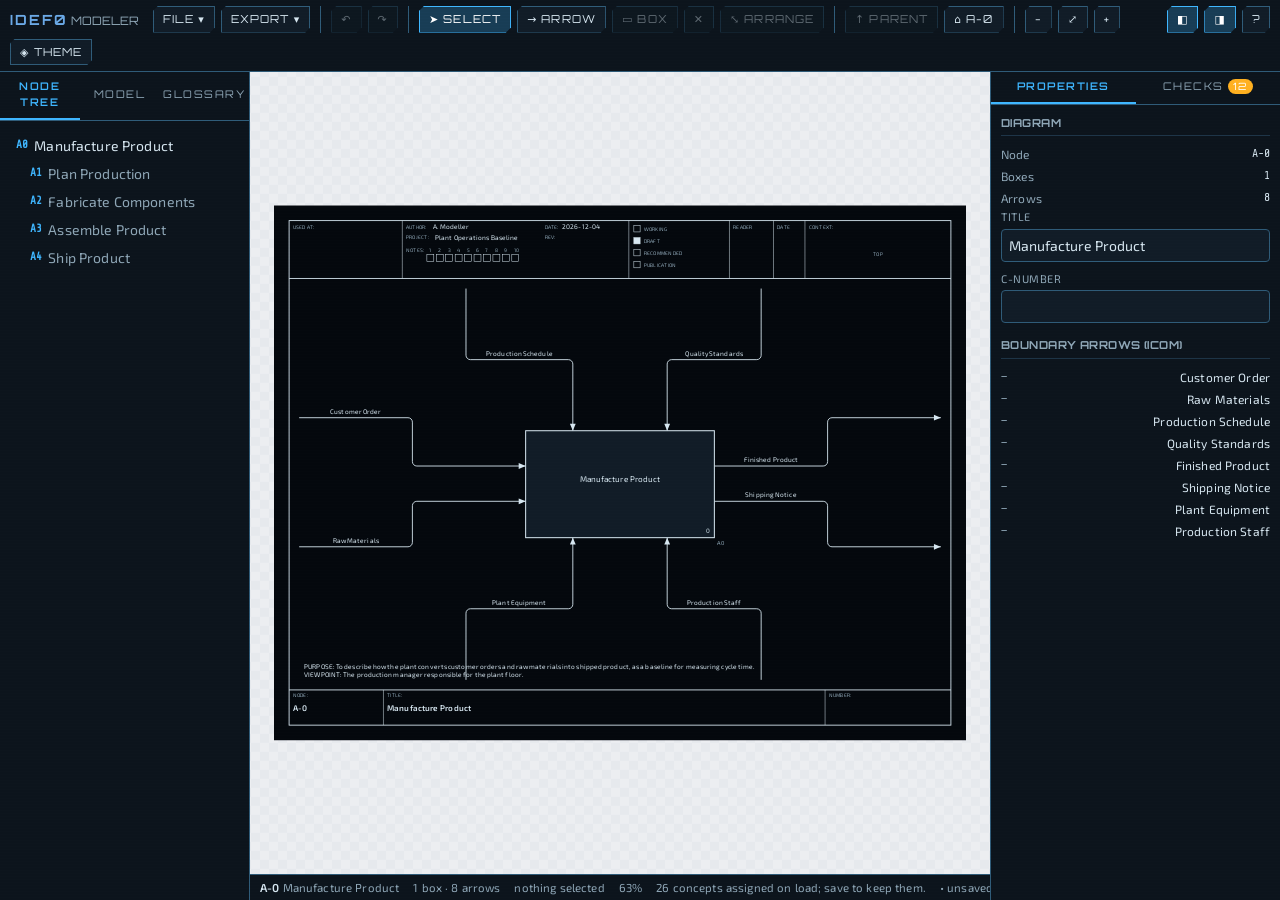
<file: index.html>
<!doctype html>
<html lang="en">
<head>
<meta charset="utf-8">
<meta name="viewport" content="width=device-width, initial-scale=1">
<title>IDEF0 Modeler</title>
<link rel="stylesheet" href="ui-kit/css/kit.css">
<link rel="stylesheet" href="ui-kit/adapters/idef0.css">
<link rel="stylesheet" href="src/styles.css">
<!-- Applied before first paint so the page never flashes unthemed. -->
<script type="module">
  import { initTheme } from './ui-kit/js/theme.js';
  initTheme({ app: 'idef0' });
</script>
<script type="module" src="ui-kit/js/theme-picker.js"></script>
</head>
<body>
  <div id="app">
    <header id="toolbar"></header>
    <div id="body">
      <aside id="left">
        <div class="panel-tabs" data-group="left">
          <button class="tab active" data-tab="tree">Node Tree</button>
          <button class="tab" data-tab="modelprops">Model</button>
          <button class="tab" data-tab="glossary">Glossary</button>
        </div>
        <div class="panel-body">
          <section id="tree" class="tabpane active"></section>
          <section id="modelprops" class="tabpane"></section>
          <section id="glossary" class="tabpane"></section>
        </div>
      </aside>
      <main id="center">
        <div id="canvas-wrap">
          <svg id="canvas" xmlns="http://www.w3.org/2000/svg"></svg>
          <div id="inline-editor" hidden><input type="text" spellcheck="false"></div>
        </div>
        <div id="statusbar"></div>
      </main>
      <aside id="right">
        <div class="panel-tabs" data-group="right">
          <button class="tab active" data-tab="props">Properties</button>
          <button class="tab" data-tab="checks">Checks <span id="checkcount" class="badge"></span></button>
        </div>
        <div class="panel-body">
          <section id="props" class="tabpane active"></section>
          <section id="checks" class="tabpane"></section>
        </div>
      </aside>
    </div>
  </div>
  <div id="modal-root"></div>
  <input type="file" id="file-input" accept=".idef0.json,.json,.xml" hidden>
  <script type="module" src="src/main.js"></script>
</body>
</html>
</file>
<file: ui-kit/css/kit.css>
/*
 * Toolkit UI — everything in one stylesheet.
 *
 * No-build apps:  <link rel="stylesheet" href="../ui-kit/css/kit.css">
 * Bundled apps:   import 'ui-kit/css/kit.css';
 *
 * Nothing changes on a page until <html> carries `data-sc` (js/theme.js sets it).
 */
@import url('./fonts.css');
@import url('./tokens.css');
@import url('./base.css');
@import url('./components.css');
</file>
<file: ui-kit/adapters/idef0.css>
/*
 * IDEF0 Modeler adapter.
 *
 *   <link rel="stylesheet" href="../ui-kit/css/kit.css">
 *   <link rel="stylesheet" href="../ui-kit/adapters/idef0.css">
 *   <script type="module">
 *     import { initTheme } from '../ui-kit/js/theme.js';
 *     initTheme({ app: 'idef0' });
 *   </script>
 *
 * Tokens are remapped onto the kit; the few generic controls IDEF0 defines
 * (.btn, .tab, .menu-pop) pick up the kit's button and menu treatment.
 *
 * The diagram sheet is intentionally themed dark on screen. SVG/PNG/PDF export
 * should keep rendering on white: when wiring this in, confirm the exporter
 * sets its own sheet colours rather than reading --sheet.
 */
html[data-sc] {
  --bg: var(--sc-bg);
  --panel: var(--sc-panel);
  --panel-2: var(--sc-panel-2);
  --line: var(--sc-line-strong);
  --line-soft: var(--sc-line);
  --ink: var(--sc-text);
  --ink-soft: var(--sc-text-2);
  --accent: var(--sc-accent);
  --accent-soft: rgb(var(--sc-accent-rgb) / 0.16);
  --err: var(--sc-danger);
  --warn: var(--sc-warning);
  --ok: var(--sc-success);
  --sheet: var(--sc-sunken);
  --sheet-ink: var(--sc-text);
  --box: var(--sc-panel-2);
  --font: var(--sc-font-ui);
  --mono: var(--sc-font-mono);
  color-scheme: dark;
}

html[data-sc] #toolbar .brand {
  font-family: var(--sc-font-display);
  letter-spacing: 0.14em;
  text-transform: uppercase;
  color: var(--sc-app);
}

html[data-sc] .btn {
  border-radius: 0;
  font-family: var(--sc-font-display);
  font-size: 11px;
  letter-spacing: 0.1em;
  text-transform: uppercase;
  clip-path: polygon(5px 0, 100% 0, 100% calc(100% - 5px), calc(100% - 5px) 100%, 0 100%, 0 5px);
}
html[data-sc] .btn:hover:not(:disabled) {
  box-shadow: 0 0 10px rgb(var(--sc-glow-rgb) / 0.35);
}
html[data-sc] .btn.on {
  background: rgb(var(--sc-accent-rgb) / 0.25);
  border-color: var(--sc-accent);
  color: #fff;
}

html[data-sc] .menu-pop {
  border-radius: 0;
  background: rgb(var(--sc-panel-2-rgb) / 0.96);
  border-color: var(--sc-line-strong);
  box-shadow: 0 14px 40px rgb(0 0 0 / 0.6), 0 0 24px rgb(var(--sc-glow-rgb) / 0.08);
}

html[data-sc] .panel-tabs .tab {
  font-family: var(--sc-font-display);
  font-size: 10.5px;
  letter-spacing: 0.14em;
  text-transform: uppercase;
}
</file>
<file: src/styles.css>
:root{
  --bg:#eceef1; --panel:#f8f9fa; --panel-2:#ffffff; --line:#c9ced6; --line-soft:#e2e6eb;
  --ink:#1c2024; --ink-soft:#5b6470; --accent:#1f5fa9; --accent-soft:#dbe8f7;
  --err:#b3261e; --warn:#9a6700; --ok:#1a7f37;
  --sheet:#ffffff; --sheet-ink:#111418; --box:#ffffff;
  --font: -apple-system, BlinkMacSystemFont, "Segoe UI", Roboto, Helvetica, Arial, sans-serif;
  --mono: ui-monospace, SFMono-Regular, Menlo, Consolas, monospace;
}
*{box-sizing:border-box}
html,body{height:100%;margin:0}
body{font:13px/1.45 var(--font);color:var(--ink);background:var(--bg);overflow:hidden}
button,input,select,textarea{font:inherit;color:inherit}
#app{height:100vh;display:flex;flex-direction:column}

/* ---------- toolbar ---------- */
#toolbar{display:flex;align-items:center;gap:6px;padding:6px 10px;background:var(--panel);
  border-bottom:1px solid var(--line);flex:0 0 auto;flex-wrap:wrap}
#toolbar .brand{font-weight:700;letter-spacing:.04em;margin-right:8px;white-space:nowrap}
#toolbar .brand small{font-weight:400;color:var(--ink-soft);letter-spacing:0}
.tb-sep{width:1px;align-self:stretch;background:var(--line);margin:0 4px}
.btn{border:1px solid var(--line);background:var(--panel-2);border-radius:5px;padding:4px 9px;cursor:pointer;
  white-space:nowrap;display:inline-flex;align-items:center;gap:5px}
.btn:hover:not(:disabled){background:var(--accent-soft);border-color:var(--accent)}
.btn:disabled{opacity:.4;cursor:default}
.btn.on{background:var(--accent);border-color:var(--accent);color:#fff}
.btn.danger:hover{background:#fbe3e1;border-color:var(--err);color:var(--err)}
.menu{position:relative}
.menu-pop{position:absolute;top:calc(100% + 4px);left:0;z-index:40;background:var(--panel-2);
  border:1px solid var(--line);border-radius:6px;box-shadow:0 8px 24px rgba(0,0,0,.16);min-width:220px;padding:4px}
.menu-pop button{display:block;width:100%;text-align:left;border:0;background:none;padding:6px 10px;border-radius:4px;cursor:pointer}
.menu-pop button:hover{background:var(--accent-soft)}
.menu-pop hr{border:0;border-top:1px solid var(--line-soft);margin:4px 2px}
.menu-pop .mnote{padding:4px 10px;color:var(--ink-soft);font-size:11px}

/* ---------- layout ---------- */
#body{flex:1;display:flex;min-height:0}
#left,#right{display:flex;flex-direction:column;background:var(--panel);min-width:0}
#left{flex:0 0 250px;border-right:1px solid var(--line)}
#right{flex:0 0 290px;border-left:1px solid var(--line)}
body.hide-left #left,body.hide-right #right{display:none}
@media (max-width:1180px){#left{flex-basis:206px}#right{flex-basis:238px}}
@media (max-width:920px){#left{flex-basis:176px}#right{flex-basis:200px}}
#center{flex:1;display:flex;flex-direction:column;min-width:0}
.panel-tabs{display:flex;border-bottom:1px solid var(--line);background:var(--panel);flex:0 0 auto}
.panel-tabs .tab{flex:1;border:0;background:none;padding:7px 4px;cursor:pointer;color:var(--ink-soft);
  border-bottom:2px solid transparent;font-size:12px}
.panel-tabs .tab.active{color:var(--accent);border-bottom-color:var(--accent);font-weight:600}
.panel-body{flex:1;overflow:auto;min-height:0}
.tabpane{display:none;padding:10px}
.tabpane.active{display:block}

#canvas-wrap{flex:1;position:relative;overflow:hidden;background:
  repeating-conic-gradient(#e6e9ed 0% 25%, #eceef1 0% 50%) 50%/18px 18px}
#canvas{position:absolute;inset:0;width:100%;height:100%;display:block;touch-action:none}
#statusbar{flex:0 0 auto;display:flex;gap:14px;align-items:center;padding:4px 10px;background:var(--panel);
  border-top:1px solid var(--line);color:var(--ink-soft);font-size:11.5px;white-space:nowrap;overflow:hidden}
#statusbar b{color:var(--ink);font-weight:600}

#inline-editor{position:absolute;z-index:20}
#inline-editor input{width:100%;height:100%;text-align:center;border:2px solid var(--accent);
  border-radius:2px;padding:2px 4px;background:#fff;outline:none}

/* ---------- forms ---------- */
.field{margin-bottom:9px}
.field label{display:block;font-size:11px;text-transform:uppercase;letter-spacing:.05em;color:var(--ink-soft);margin-bottom:3px}
.field input[type=text],.field input[type=number],.field select,.field textarea{
  width:100%;padding:5px 7px;border:1px solid var(--line);border-radius:4px;background:var(--panel-2)}
.field textarea{resize:vertical;min-height:52px}
.field input:focus,.field select:focus,.field textarea:focus{outline:2px solid var(--accent-soft);border-color:var(--accent)}
.row{display:flex;gap:8px}
.row>*{flex:1;min-width:0}
.checkline{display:flex;align-items:center;gap:6px;margin:5px 0}
.checkline input{margin:0}
h3.sect{font-size:11px;text-transform:uppercase;letter-spacing:.06em;color:var(--ink-soft);
  margin:14px 0 7px;padding-bottom:4px;border-bottom:1px solid var(--line-soft)}
h3.sect:first-child{margin-top:0}
.empty{color:var(--ink-soft);font-style:italic;padding:6px 2px}
.kv{display:flex;justify-content:space-between;gap:8px;padding:2px 0;font-size:12px}
.kv span:first-child{color:var(--ink-soft)}
.mono{font-family:var(--mono);font-size:11.5px}

/* ---------- node tree ---------- */
.tree ul{list-style:none;margin:0;padding-left:14px}
.tree>ul{padding-left:0}
.tree li{margin:1px 0}
.tree .node{display:flex;align-items:center;gap:6px;padding:3px 6px;border-radius:4px;cursor:pointer}
.tree .node:hover{background:var(--accent-soft)}
.tree .node.current{background:var(--accent);color:#fff}
.tree .node.current .nn{color:#cfe1f7}
.tree .nn{font-family:var(--mono);font-size:11px;color:var(--accent);font-weight:700;flex:0 0 auto}
.tree .nm{overflow:hidden;text-overflow:ellipsis;white-space:nowrap}
.tree .leaf{color:var(--ink-soft)}

/* ---------- checks ---------- */
.issue{border-left:3px solid var(--line);padding:6px 8px;margin-bottom:6px;background:var(--panel-2);
  border-radius:0 4px 4px 0;cursor:pointer}
.issue:hover{background:var(--accent-soft)}
.issue.error{border-left-color:var(--err)}
.issue.warning{border-left-color:var(--warn)}
.issue .where{font-family:var(--mono);font-size:10.5px;color:var(--ink-soft);text-transform:uppercase;letter-spacing:.04em}
.issue .msg{margin-top:2px}
.badge{display:inline-block;min-width:16px;padding:0 5px;border-radius:8px;background:var(--line);
  color:var(--ink);font-size:10px;line-height:15px;text-align:center}
.badge.error{background:var(--err);color:#fff}
.badge.warning{background:var(--warn);color:#fff}
.badge.ok{background:var(--ok);color:#fff}

/* ---------- glossary ---------- */
.gl-item{border:1px solid var(--line-soft);border-radius:5px;padding:7px;margin-bottom:7px;background:var(--panel-2)}
.gl-item .t{font-weight:600;display:flex;justify-content:space-between;gap:6px}
.gl-item .d{color:var(--ink-soft);margin-top:3px;white-space:pre-wrap}
.xbtn{border:0;background:none;cursor:pointer;color:var(--ink-soft);padding:0 3px;line-height:1}
.xbtn:hover{color:var(--err)}

/* ---------- modal ---------- */
.modal-back{position:fixed;inset:0;background:rgba(15,20,28,.42);display:flex;align-items:center;
  justify-content:center;z-index:100}
.modal{background:var(--panel-2);border-radius:8px;box-shadow:0 20px 60px rgba(0,0,0,.3);
  width:min(560px,92vw);max-height:86vh;display:flex;flex-direction:column}
.modal h2{margin:0;padding:14px 16px;font-size:15px;border-bottom:1px solid var(--line)}
.modal .mbody{padding:16px;overflow:auto}
.modal .mfoot{padding:12px 16px;border-top:1px solid var(--line);display:flex;justify-content:flex-end;gap:8px}
.modal pre{background:var(--bg);border:1px solid var(--line-soft);border-radius:5px;padding:10px;
  overflow:auto;max-height:46vh;font-family:var(--mono);font-size:11.5px;white-space:pre;margin:0}

/* ---------- svg sheet ---------- */
/* Any stylesheet rule beats an SVG presentation attribute, so the sheet rules
   must stay weaker than the element classes (.icom, .frm-lbl, .box-node,
   .arr-lbl.sel …): `:where(#canvas)` keeps this at element specificity. What
   render.js sets per element and must win over a class (the status fill, the
   "(unnamed)" placeholder) it writes as an inline style, not an attribute. */
#canvas .sheet-bg{fill:var(--sheet);stroke:none}
:where(#canvas) text{font-family:var(--font);fill:var(--sheet-ink)}
.frm{fill:none;stroke:var(--sheet-ink);stroke-width:1.4}
.frm-thin{fill:none;stroke:var(--sheet-ink);stroke-width:.8}
.frm-mark{fill:var(--sheet)}
.frm-mark.on{fill:var(--sheet-ink)}
.frm-thumb{fill:var(--sheet);stroke:var(--sheet-ink);stroke-width:.8}
.frm-thumb.cur{fill:var(--sheet-ink)}
.frm-lbl{font-size:8px;fill:var(--ink-soft);letter-spacing:.04em}
.frm-val{font-size:10.5px;fill:var(--sheet-ink)}
.frm-val.big{font-size:13px;font-weight:600}
.frm-note{font-size:10.5px;fill:var(--sheet-ink);pointer-events:none}
/* The box itself stays FIPS white on screen, exactly as it prints, so its
   interior text is always dark ink — not the sheet's own themed ink, which
   is meant for the (themeable) sheet background around it. */
/* On screen the box follows the sheet's theme (--box sits a step above
   --sheet so it still reads as a solid object); exports keep FIPS white/black
   through render.js's EXPORT_CSS, which never reads these tokens. The kit
   mapping lives here as well as in the adapter so a stale cached adapter can
   never leave a white box with light text on a dark sheet. */
html[data-sc]{--box:var(--sc-panel-2,#111c27)}
.box-shape{fill:var(--box);stroke:var(--sheet-ink);stroke-width:1.6}
.box-shape.sel{stroke:var(--accent);stroke-width:2.6}
.box-name{font-size:13px;text-anchor:middle;dominant-baseline:middle;pointer-events:none;fill:var(--sheet-ink)}
.box-num{font-size:10px;text-anchor:end;pointer-events:none;fill:var(--sheet-ink)}
.box-node{font-size:9px;text-anchor:start;fill:var(--ink-soft);pointer-events:none}
.arr{fill:none;stroke:var(--sheet-ink);stroke-width:1.4;stroke-linejoin:round}
.gl-use{margin-left:auto;font-size:11px;color:var(--ink-soft);white-space:nowrap}
.gl-item .d{display:flex;align-items:center;gap:8px}
.gl-occ{display:flex;flex-wrap:wrap;gap:4px;margin-top:6px}
.occ{font:500 10.5px/1.5 ui-monospace,SFMono-Regular,Menlo,monospace;padding:1px 6px;border:1px solid var(--line);
  background:var(--bg);color:var(--ink-soft);cursor:pointer;border-radius:2px}
.occ:hover{border-color:var(--accent);color:var(--accent)}
.arr.sel{stroke:var(--accent);stroke-width:2.4}
.arr-hit{fill:none;stroke:transparent;stroke-width:12;cursor:pointer}
.arr-head{fill:var(--sheet-ink);stroke:none}
.arr-head.sel{fill:var(--accent)}
.arr-lbl{font-size:10.5px;dominant-baseline:middle;paint-order:stroke;
  stroke:var(--sheet);stroke-width:3.5;stroke-linejoin:round;pointer-events:none}
.arr-lbl.sel{fill:var(--accent)}
.squiggle{fill:none;stroke:var(--sheet-ink);stroke-width:0.9;stroke-linejoin:round;pointer-events:none}
.squiggle.sel{stroke:var(--accent)}
.icom{font-size:9px;font-family:var(--mono);fill:var(--accent);font-weight:700}
.tunnel{fill:none;stroke:var(--sheet-ink);stroke-width:1.4}
/* A port (S01): a parent concept not yet connected on this diagram, at the
   sheet edge. Sheet ink, like an arrow, since it sits on the (themeable)
   sheet and not inside a box; the stub and circle keep their pointer events
   so a press can start an arrow from the port, the texts take none. */
.port-stub{fill:none;stroke:var(--ink-soft);stroke-width:1.2;stroke-dasharray:4 3}
.port-dot{fill:var(--sheet);stroke:var(--sheet-ink);stroke-width:1.4;cursor:crosshair}
.port-lbl{font-size:10.5px;fill:var(--ink-soft);font-style:italic;dominant-baseline:middle}
.port text{pointer-events:none}
.anchor{fill:#fff;stroke:var(--accent);stroke-width:1.4;cursor:crosshair}
.anchor:hover,.anchor.hot{fill:var(--accent)}
.handle{fill:#fff;stroke:var(--accent);stroke-width:1.4;cursor:nwse-resize}
.ghost{fill:none;stroke:var(--accent);stroke-width:1.6;stroke-dasharray:5 4;pointer-events:none}
.bendh{fill:var(--accent);opacity:.8;cursor:move}
.dropzone{fill:var(--accent);opacity:.08;stroke:var(--accent);stroke-dasharray:6 4;stroke-width:1.2}

/* The Portal's bar, mounted at the top of #app by src/portal.js when the page
   is served under the Portal. A plain flex item: it takes its own height and
   the shell below keeps the rest of the viewport. Absent off the Portal. */
#app > sc-portal-bar{flex:0 0 auto}
</file>
